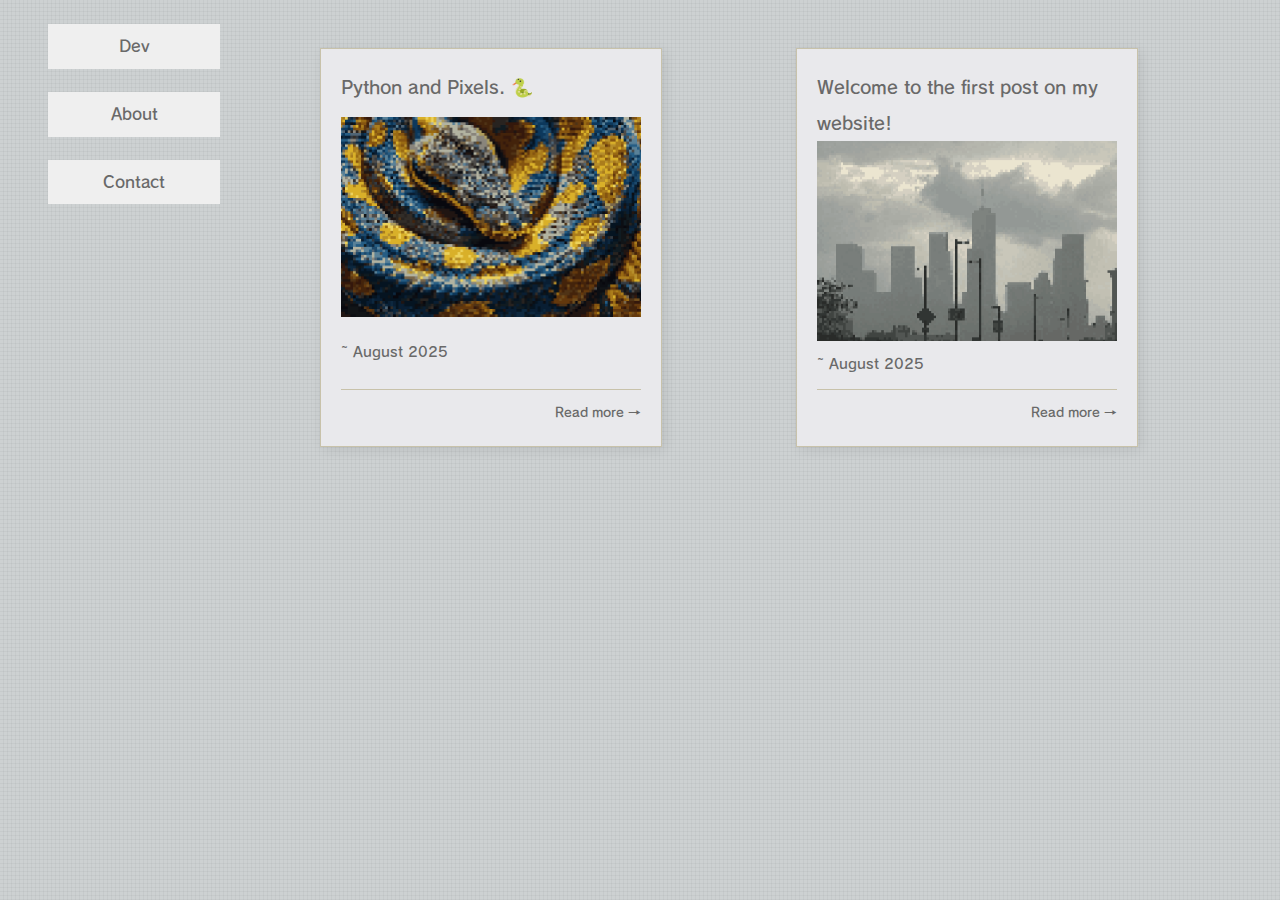
<file: index.html>
<!DOCTYPE html>
<html>
<head>
    <link href="style.css" rel="stylesheet" type="text/css">
</head>

<body>

    <div class="main-layout">
        <nav>
  <div class="nav-column">
    <ol>
      <li><button>Dev</button></li>
      <li><button>About</button></li>
      <li><button>Contact</button></li>
    </ol>

    
  </div>
</nav>

            
        </nav>

        <div class="blog-container">
          <div class="blog-box">
                <h2> Python and Pixels. 🐍 </h2>
                <div class = "blog-cover"> 
                <img src="images/pixelatedpython.png" alt = "Img Test"> 
                </div>
                <p> ~ August 2025 </p>
                <div class="blog-footer"> <a href= "blog2.html" style="text-decoration:none;"> Read more → </a> </div>
                </div>
            <div class="blog-box">
                <h2> Welcome to the first post on my website! </h2>
                <div class = "blog-cover"> 
                <img src="images/pixelatecity.png" alt = "Img Test"> 
                </div>
                <p> ~ August 2025 </p>
                <div class="blog-footer"> <a href= "blog1.html" style="text-decoration:none;"> Read more → </a> </div>
                </div>
                
  
        </div>
    </div>

</body>

</html>
</file>
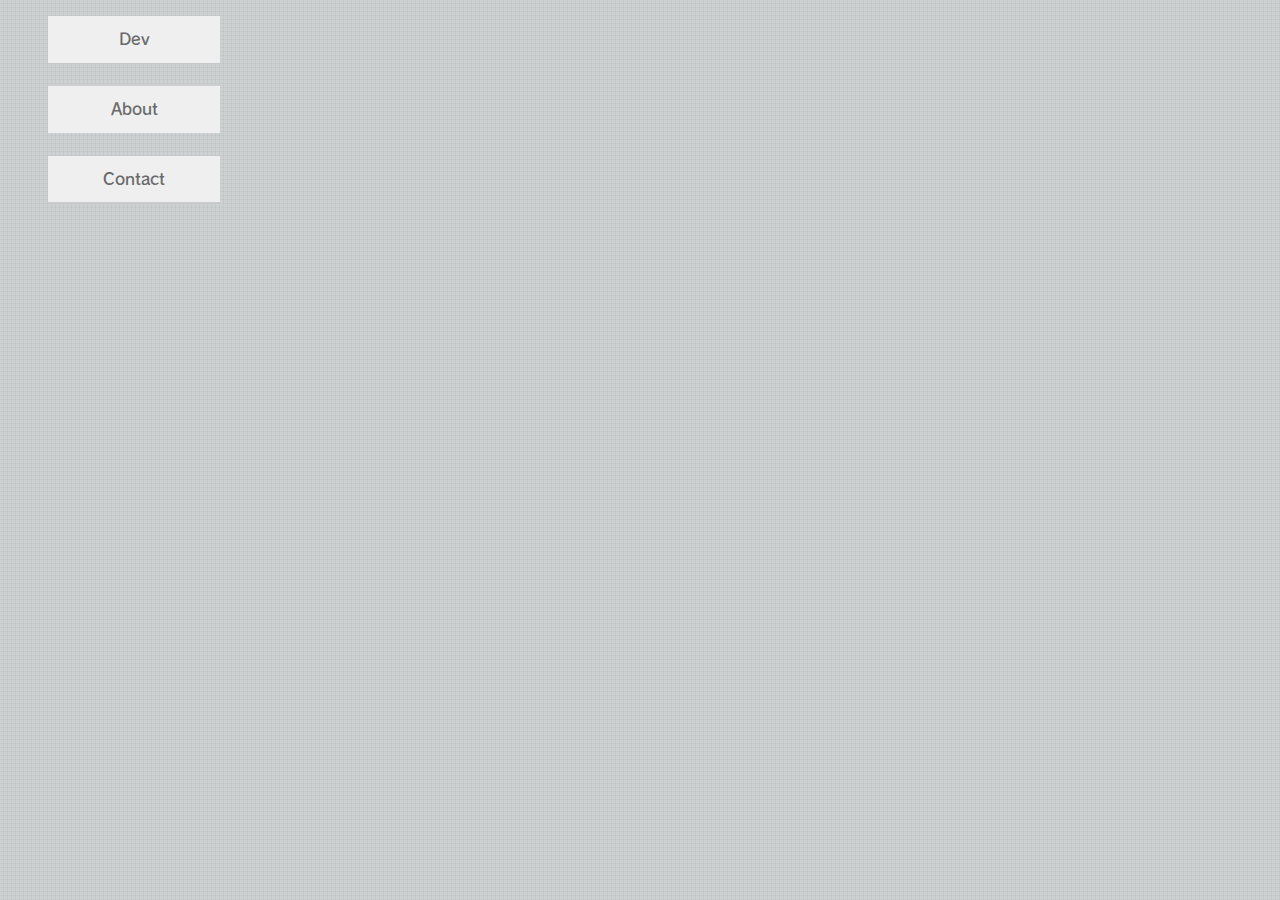
<file: backup1 07:07/index.html>
<!DOCTYPE html>
<html>
    <link href="style.css" rel ="stylesheet" type="text/css">
<div>
        <nav> 
        <ol>
            <div class> 
            <li><button>Dev</button></li>
             <li><button>About</button></li>
             <li><button>Contact</button></li>
             </div>
         </ol>
        </nav>
        </div>
    </header>
</html>
</file>
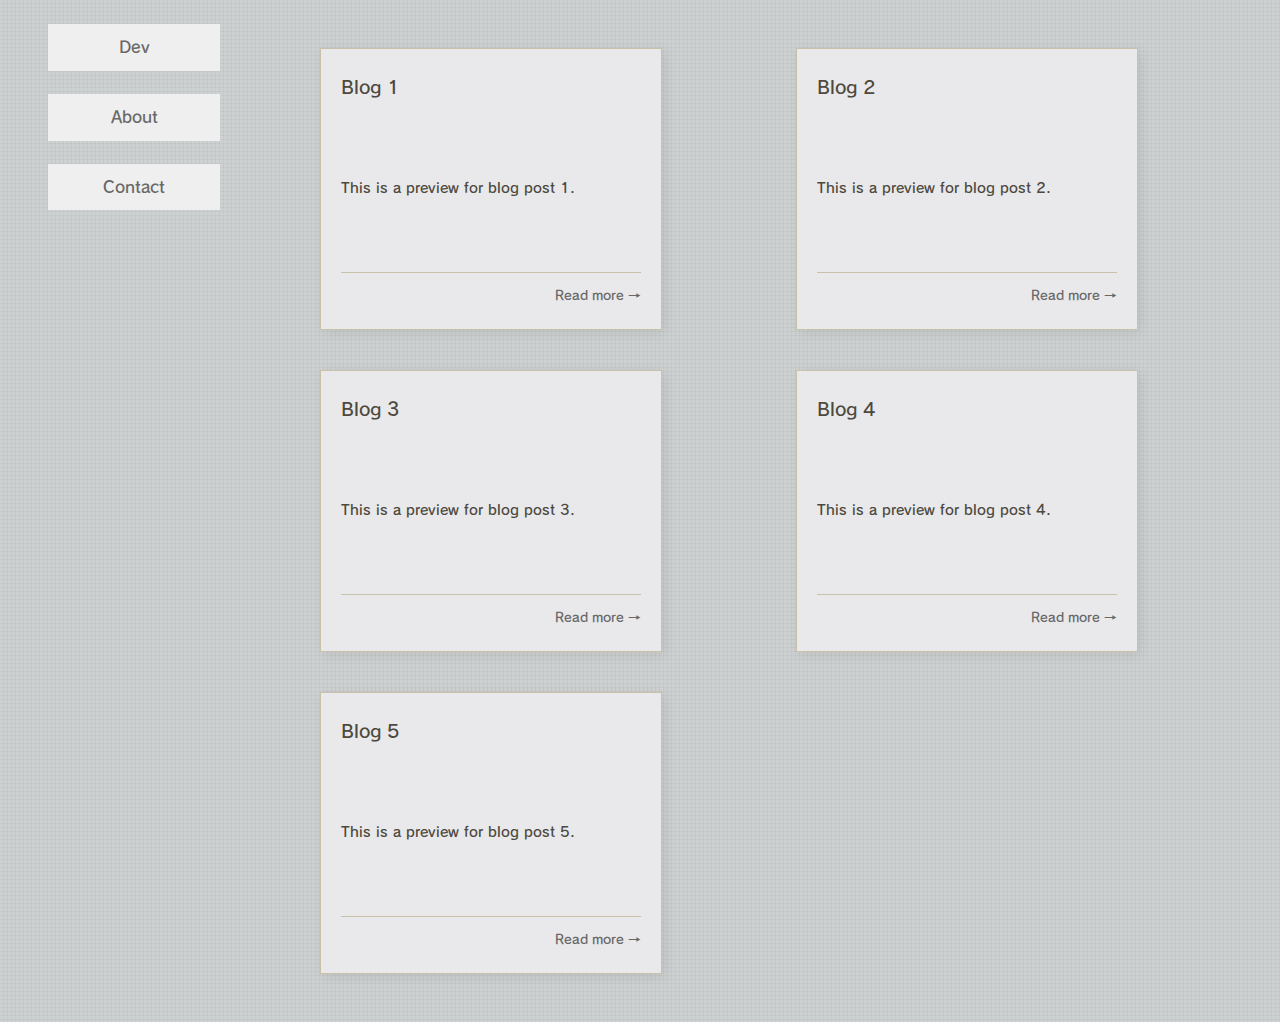
<file: backup3 08:20/index.html>
<!DOCTYPE html>
<html>
<head>
    <link href="style.css" rel="stylesheet" type="text/css">
</head>

<body>

    <div class="main-layout">
        <nav>
  <div class="nav-column">
    <ol>
      <li><button>Dev</button></li>
      <li><button>About</button></li>
      <li><button>Contact</button></li>
    </ol>

    <div class="time-box">
      <div id="time"></div>
    </div>
  </div>
</nav>

            
        </nav>

        <div class="blog-container">
            <div class="blog-box">
                <h2>Blog 1</h2>
                <p>This is a preview for blog post 1.</p>
                <div class="blog-footer">Read more →</div>
            </div>
            <div class="blog-box">
                <h2>Blog 2</h2>
                <p>This is a preview for blog post 2.</p>
                <div class="blog-footer">Read more →</div>
            </div>
            <div class="blog-box">
                <h2>Blog 3</h2>
                <p>This is a preview for blog post 3.</p>
                <div class="blog-footer">Read more →</div>
            </div>
            <div class="blog-box">
                <h2>Blog 4</h2>
                <p>This is a preview for blog post 4.</p>
                <div class="blog-footer">Read more →</div>
            </div>
            <div class="blog-box">
                <h2>Blog 5</h2>
                <p>This is a preview for blog post 5.</p>
                <div class="blog-footer">Read more →</div>
            </div>
        </div>
    </div>

</body>

</html>
</file>
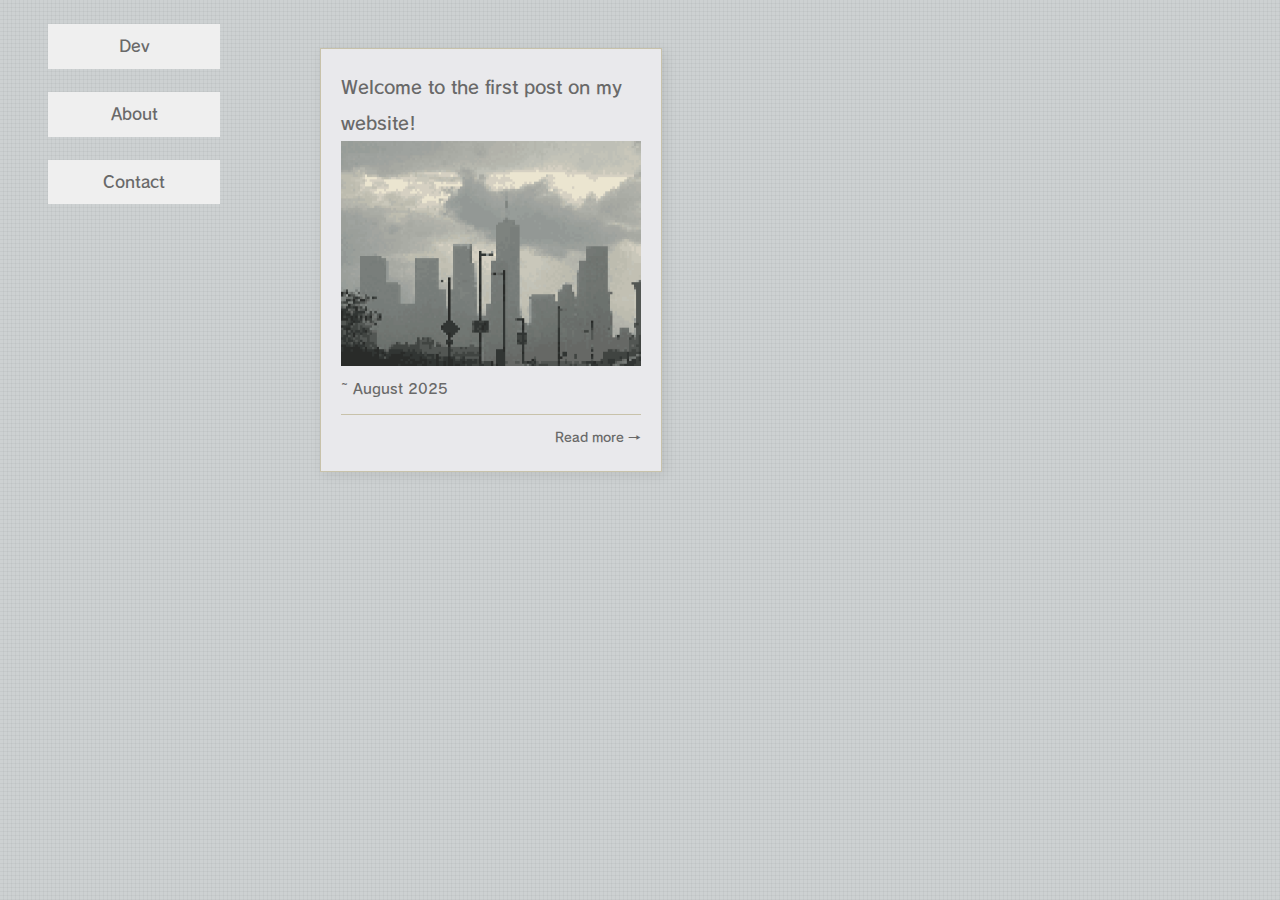
<file: github copy/index.html>
<!DOCTYPE html>
<html>
<head>
    <link href="style.css" rel="stylesheet" type="text/css">
</head>

<body>

    <div class="main-layout">
        <nav>
  <div class="nav-column">
    <ol>
      <li><button>Dev</button></li>
      <li><button>About</button></li>
      <li><button>Contact</button></li>
    </ol>

    
  </div>
</nav>

            
        </nav>

        <div class="blog-container">
            <div class="blog-box">
                <h2> Welcome to the first post on my website! </h2>
                <img src="/images/pixelatecity.png" alt = "Img Test">
                <p> ~ August 2025 </p>
                <div class="blog-footer"> <a href= "blog1.html" style="text-decoration:none;"> Read more →</div>
            </div>

        </div>
    </div>

</body>

</html>
</file>
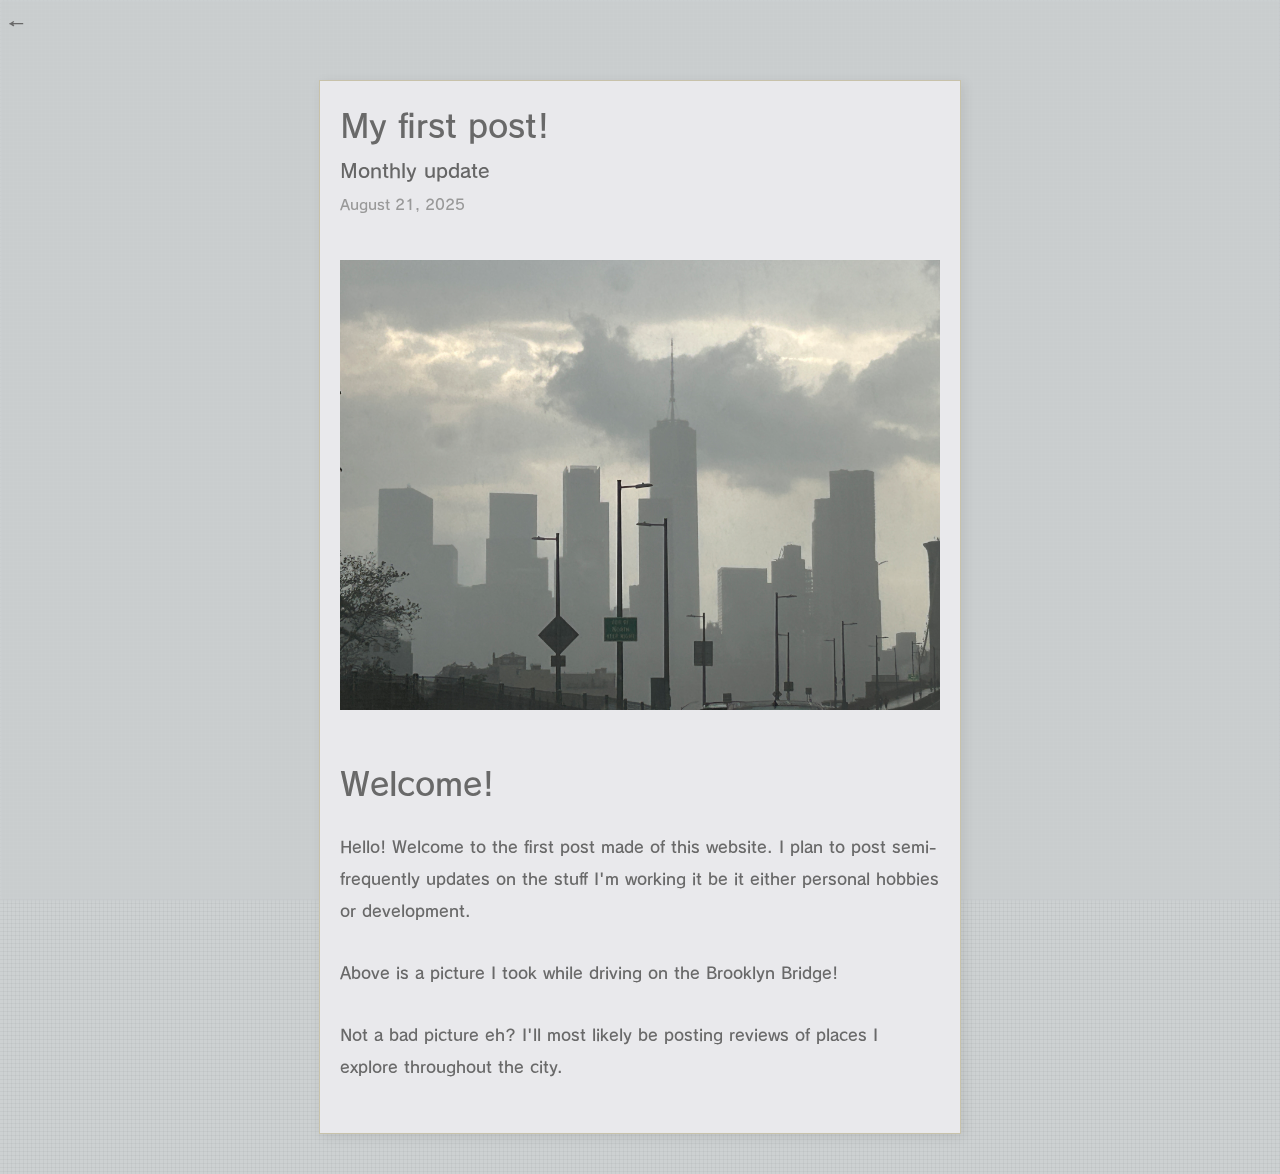
<file: blog1.html>
<!DOCTYPE html>
<html lang="en">
<head>
    <meta charset="UTF-8">
    <meta name="viewport" content="width=device-width, initial-scale=1.0">
    <link href="styleblog.css" rel="stylesheet" type="text/css">
    <title> Blog 1</title>
</head>
<body>
    <a href="index.html" > ← </a>
    <div class="blog-post">
    <div class="blog-header">
    <h1 class="blog-title"> My first post! </h1>
    <h2 class="blog-subtitle">Monthly update</h2>
    <p class="blog-date">August 21, 2025</p>
  </div>

  <img src="images/brooklyn bridge rain.JPG" alt="Blog Image">

  <h1> Welcome! </h1>
  <p>
    Hello! Welcome to the first post made of this website. I plan to post semi-frequently updates on the stuff I'm working it be it either personal hobbies or development.
  </p>
  <p> Above is a picture I took while driving on the Brooklyn Bridge!</p>
  <p> Not a bad picture eh? I'll most likely be posting reviews of places I explore throughout the city.</p>
  </p>
</div>

    
</body>
</html>
</file>
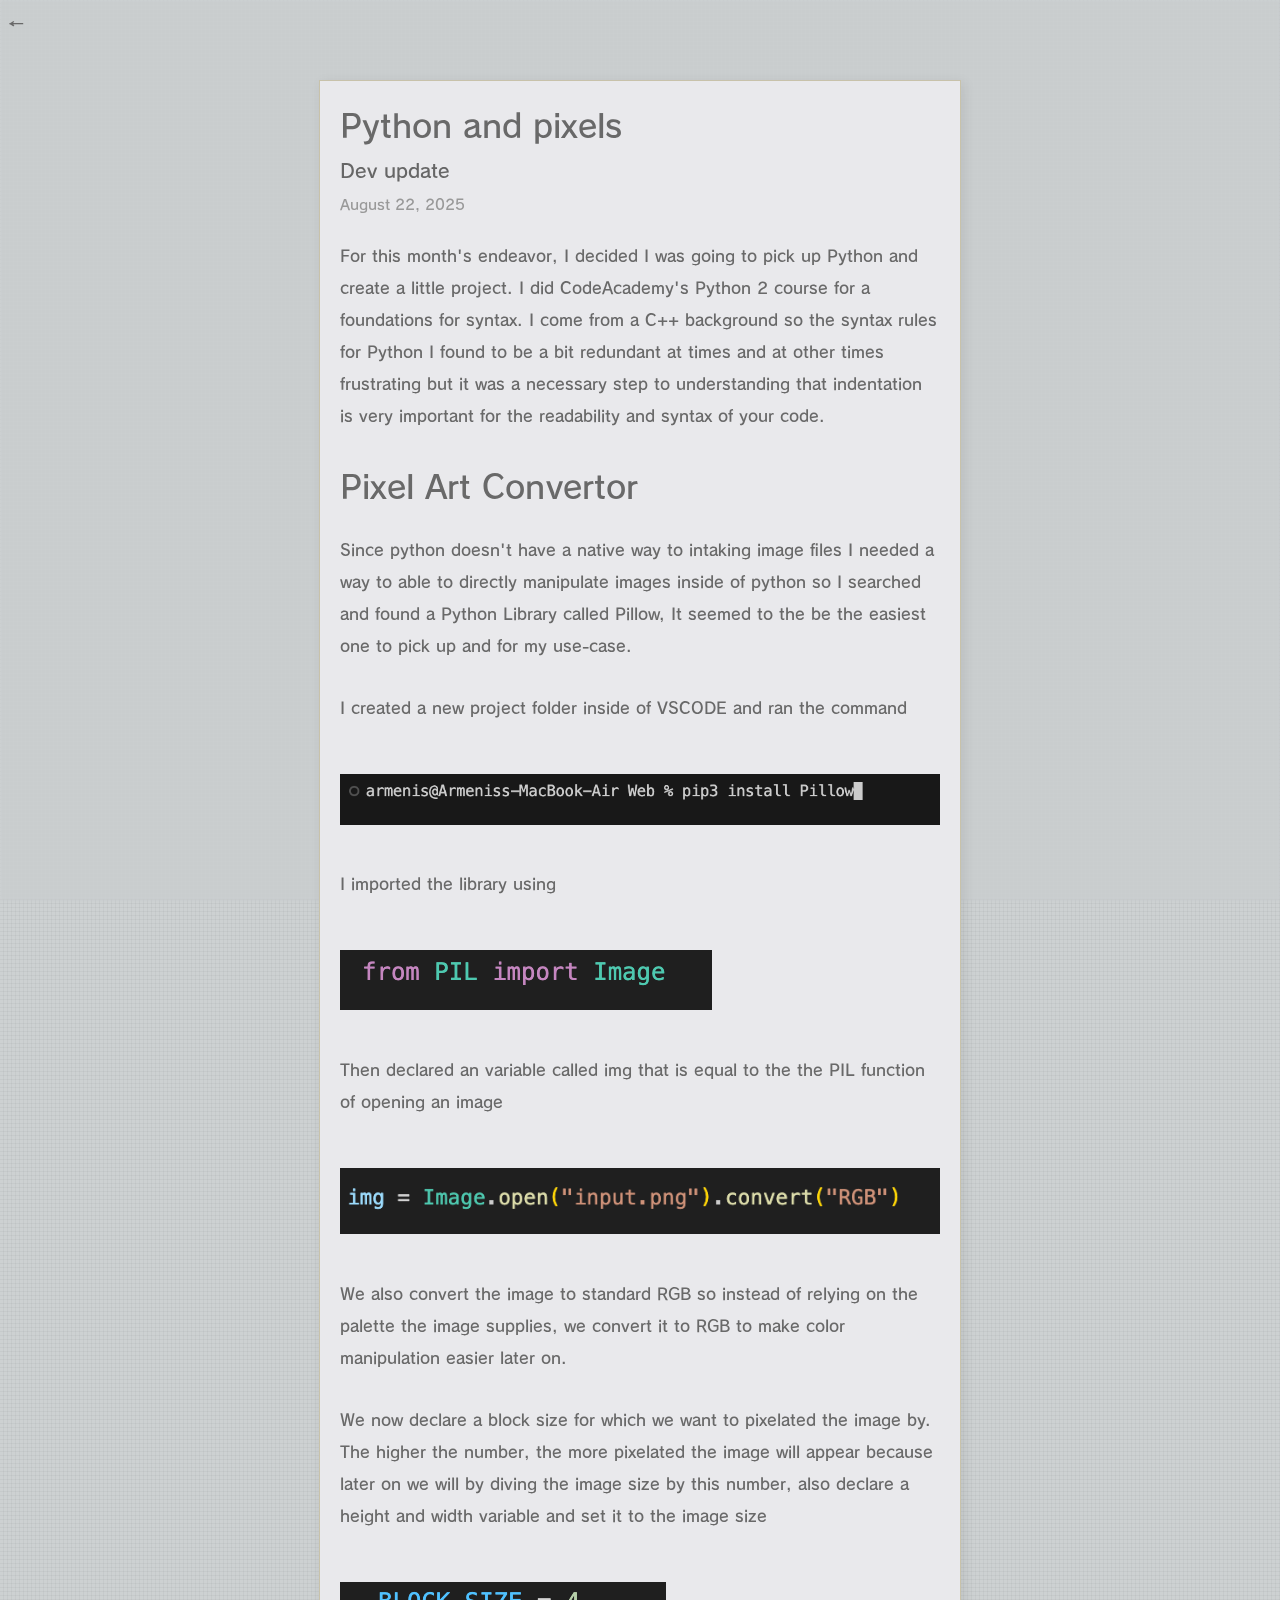
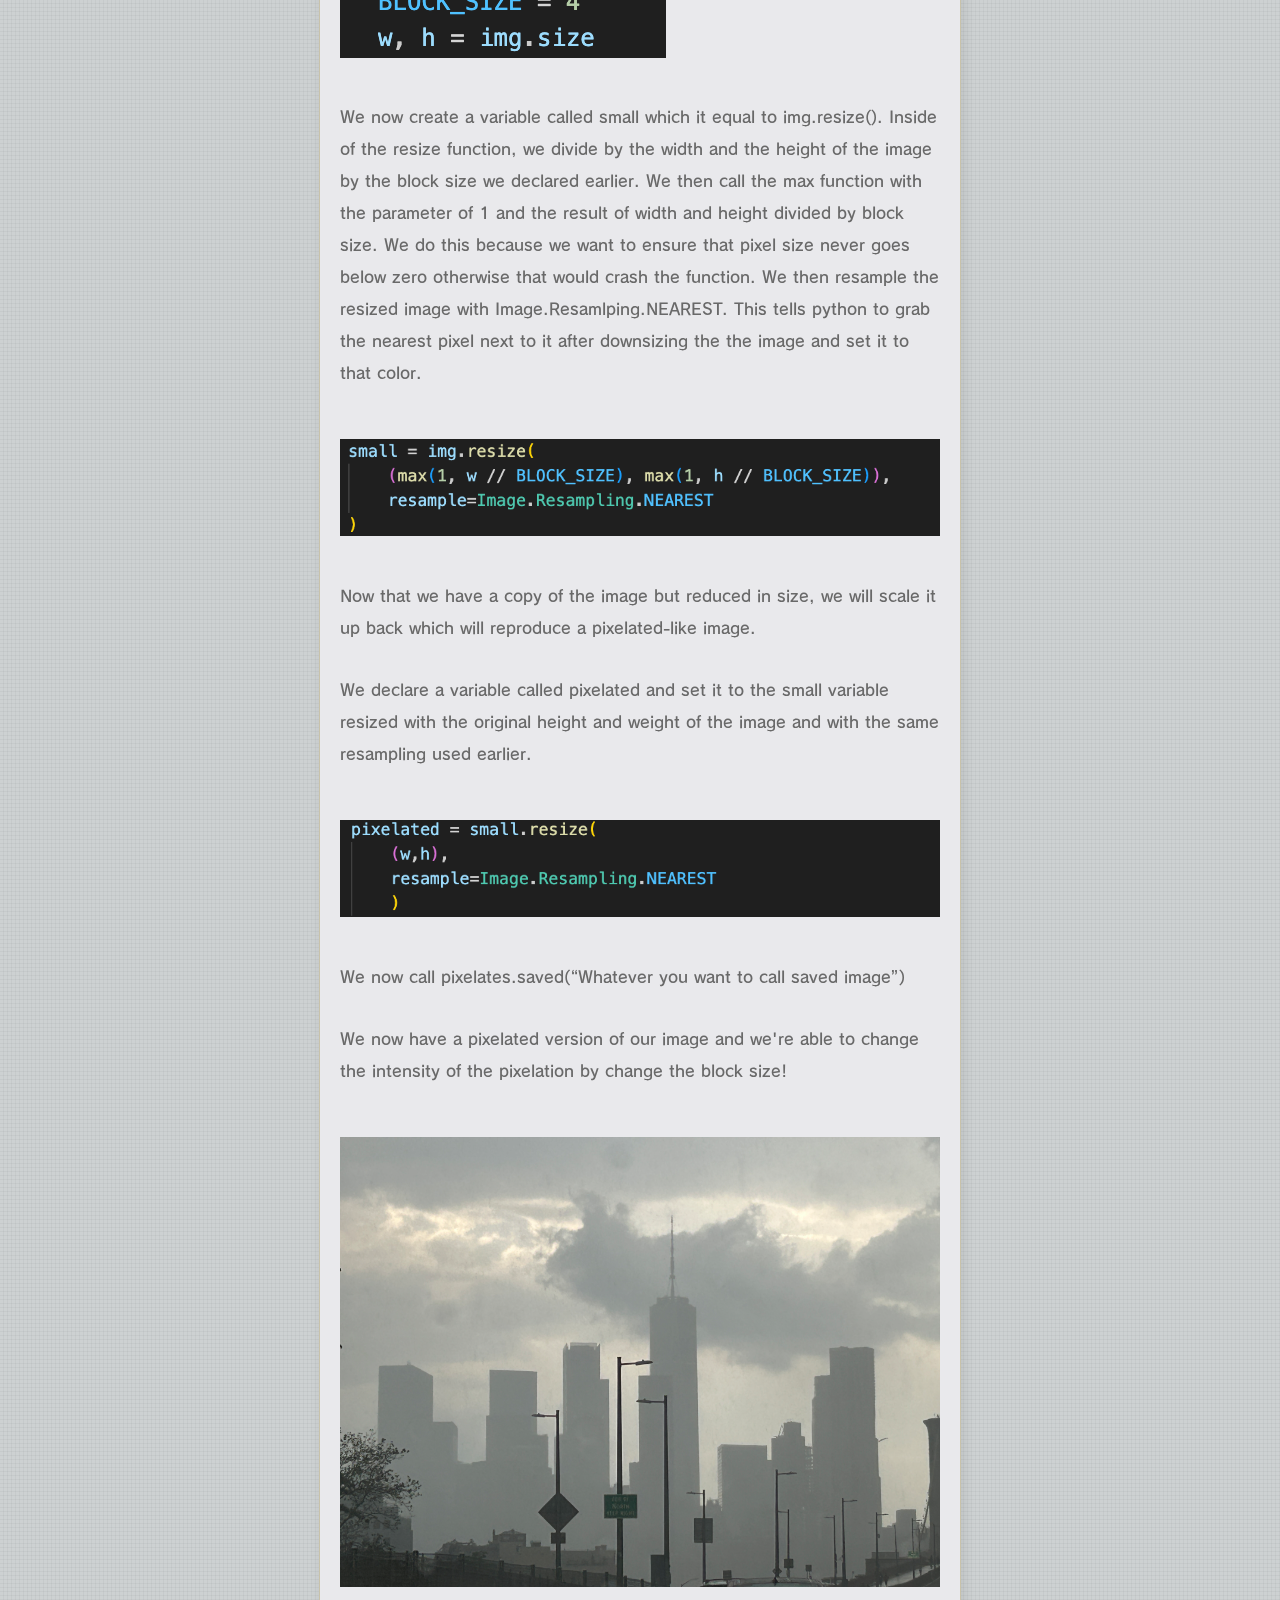
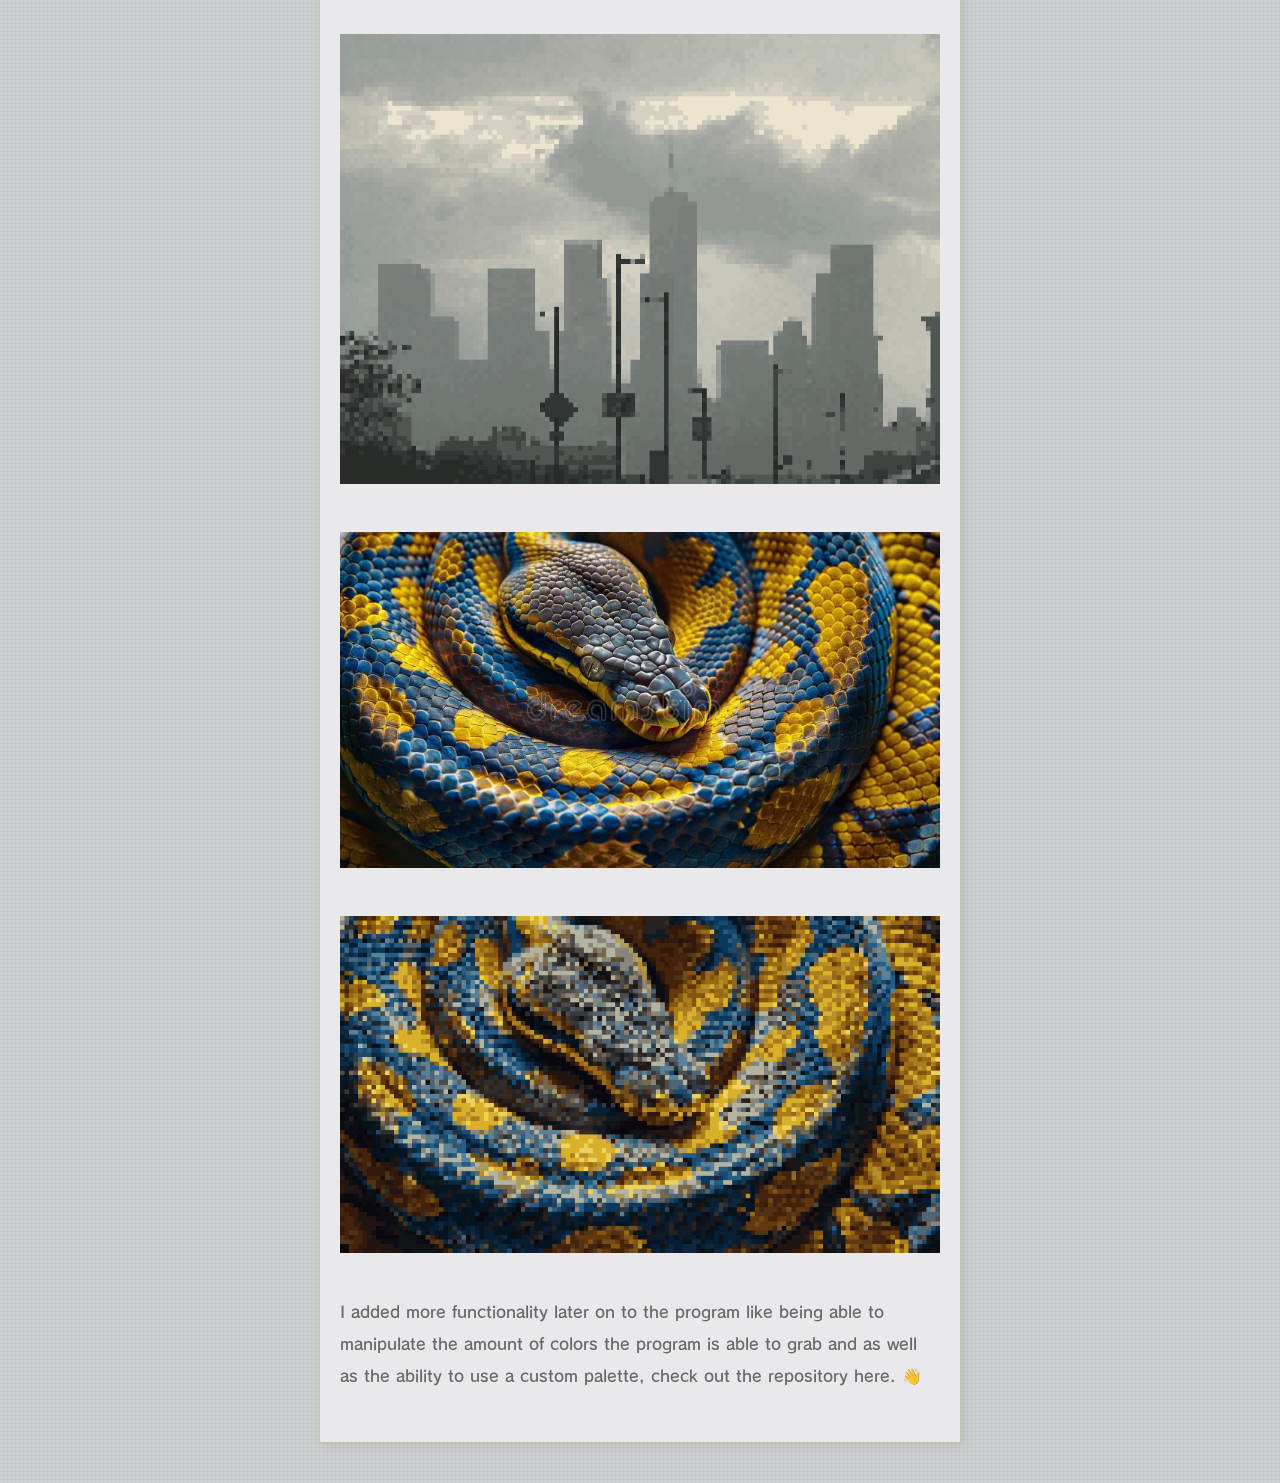
<file: blog2.html>
<!DOCTYPE html>
<html lang="en">
<head>
    <meta charset="UTF-8">
    <meta name="viewport" content="width=device-width, initial-scale=1.0">
    <link href="styleblog.css" rel="stylesheet" type="text/css">
    <title> Blog 2</title>
</head>
<body>
    <a href="index.html" > ← </a>
    <div class="blog-post">
    <div class="blog-header">
    <h1 class="blog-title"> Python and pixels </h1>
    <h2 class="blog-subtitle">Dev update</h2>
    <p class="blog-date">August 22, 2025</p>
  </div>

  <p>
    For this month's endeavor, I decided I was going to pick up Python and create a little project. I did CodeAcademy's Python 2 course for a foundations for syntax. I come from a C++ background so the syntax rules for Python I found to be a bit redundant at times and at other times frustrating but it was a necessary step to understanding that indentation is very important for the readability and syntax of your code.
  </p>
  <h1> Pixel Art Convertor  </h1>
  <p> Since python doesn't have a native way to intaking image files I needed a way to able to directly manipulate images inside of python so I searched and found a Python Library called Pillow, It seemed to the be the easiest one to pick up and for my use-case.</p>
  <p> I created a new project folder inside of VSCODE and ran the command </p>
  <img src="images/Screenshot 2025-08-22 at 2.48.44 PM.png" alt = "pip3 install pillow">
  <p> I imported the library using </p>
  <img src = "images/Screenshot 2025-08-22 at 7.15.38 PM.png" alt = "From PIL import Image">
  <p> Then declared an variable called img that is equal to the the PIL function of opening an image  </p>
  <img src="images/Screenshot 2025-08-22 at 7.18.44 PM.png" alt = "Img = Image.open(“input.png”).convert(“RGB”)">
  <p> We also convert the image to standard RGB so instead of relying on the palette the image supplies, we convert it to RGB to make color manipulation easier later on. </p>
  <p> We now declare a block size for which we want to pixelated the image by. The higher the number, the more pixelated the image will appear because later on we will by diving the image size by this number, also declare a height and width variable and set it to the image size </p>
  <img src="images/Screenshot 2025-08-22 at 7.38.35 PM.png" alt = "BLOCK_SIZE = 4 & w,h = img.size">
  <p> We now create a variable called small which it equal to img.resize().
Inside of the resize function, we divide by the width and the height of the image by the block size we declared earlier.  We then call the max function with the parameter of 1 and the result of width and height divided by block size. We do this because we want to ensure that pixel size never goes below zero otherwise that would crash the function. We then resample the resized image with Image.Resamlping.NEAREST. This tells python to grab the nearest pixel next to it after downsizing the the image and set it to that color. </p>
<img src="images/Screenshot 2025-08-22 at 7.42.41 PM.png">
<p> Now that we have a copy of the image but reduced in size, we will scale it up back which will reproduce a pixelated-like image.</p>
<p> We declare a variable called pixelated and set it to the small variable resized with the original height and weight of the image and with the same resampling used earlier. </p>
<img src="images/Screenshot 2025-08-22 at 7.45.49 PM.png">
<p>  We now call pixelates.saved(“Whatever you want to call saved image”) </p>
  <p>  We now have a pixelated version of our image and we're able to change the intensity of the pixelation by change the block size! </p>
    <img src="images/IMG_5189.JPG">
    <img src="images/pixelatecity.png">
    <img src="images/pythonsnake.png">
    <img src="images/pixelatedpython.png">
<p> I added more functionality later on to the program like being able to manipulate the amount of colors the program is able to grab and as well as the ability to use a custom palette, check out the repository here. <a href =" https://www.google.com/ "> 👋 </a>
</p>
<p> </p>
  </p>
</div>

    
</body>
</html>
</file>
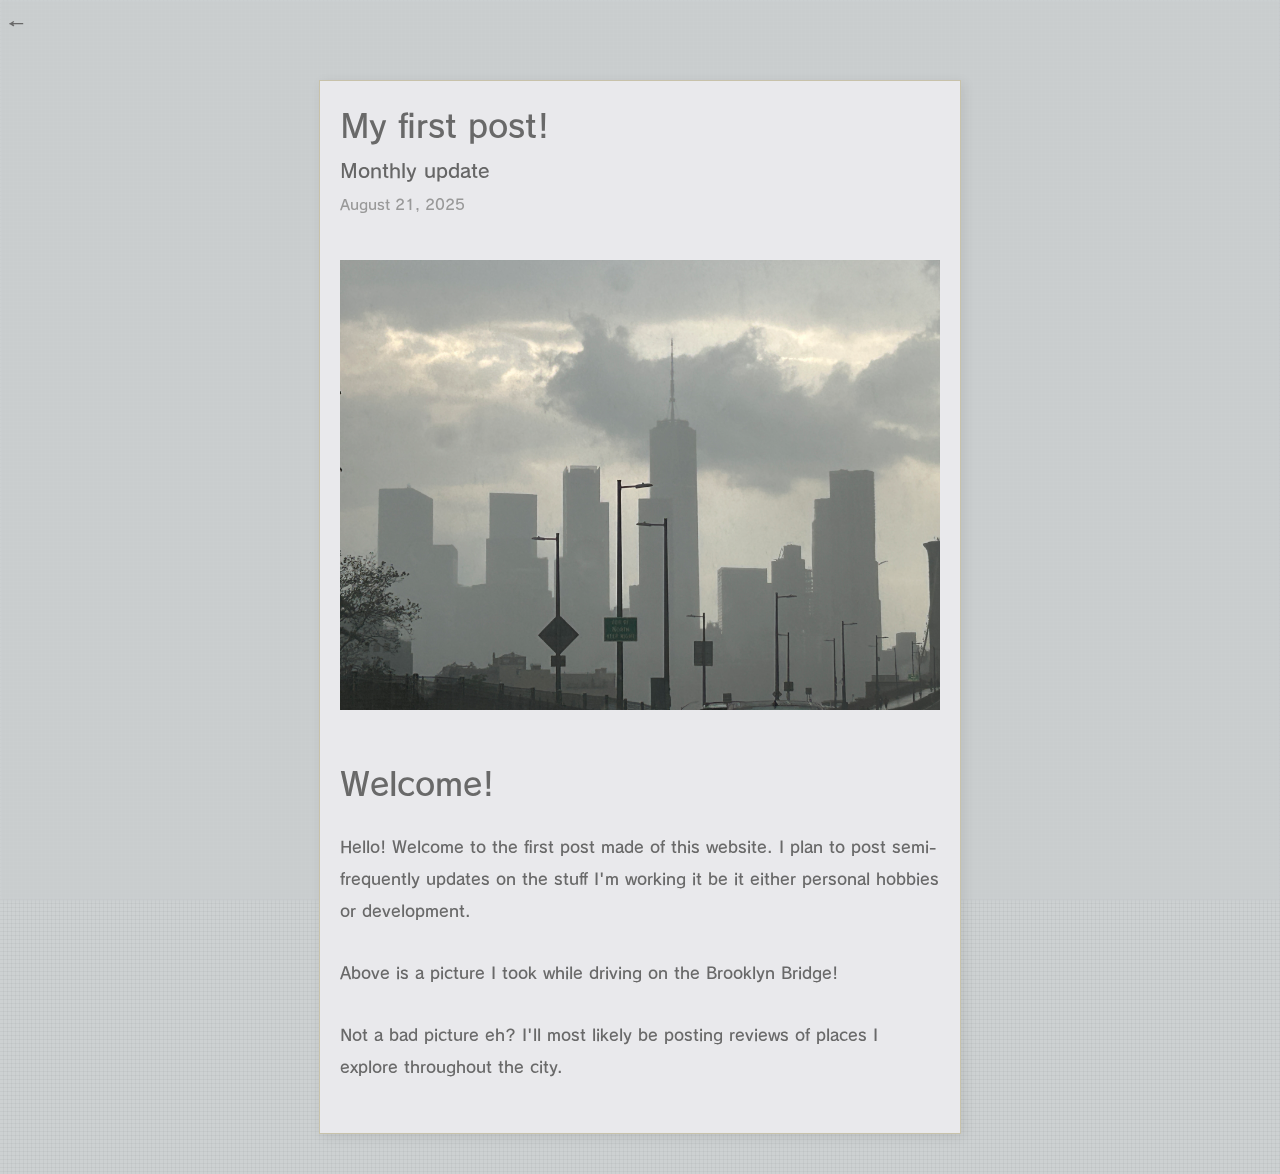
<file: github copy/blog1.html>
<!DOCTYPE html>
<html lang="en">
<head>
    <meta charset="UTF-8">
    <meta name="viewport" content="width=device-width, initial-scale=1.0">
    <link href="styleblog.css" rel="stylesheet" type="text/css">
    <title> Blog 1</title>
</head>
<body>
    <a href="index.html" > ← </a>
    <div class="blog-post">
    <div class="blog-header">
    <h1 class="blog-title"> My first post! </h1>
    <h2 class="blog-subtitle">Monthly update</h2>
    <p class="blog-date">August 21, 2025</p>
  </div>

  <img src="images/brooklyn bridge rain.JPG" alt="Blog Image">

  <h1> Welcome! </h1>
  <p>
    Hello! Welcome to the first post made of this website. I plan to post semi-frequently updates on the stuff I'm working it be it either personal hobbies or development.
  </p>
  <p> Above is a picture I took while driving on the Brooklyn Bridge!</p>
  <p> Not a bad picture eh? I'll most likely be posting reviews of places I explore throughout the city.</p>
  </p>
</div>

    
</body>
</html>
</file>
<file: style.css>
@font-face {
  font-family: 'Rodin'; 
  src: url(FOTR.otf);
      
}



body {
    font-family: Rodin;
    background-color: #CDD1D2;
    background-size: 4px 4px;
    background-image: linear-gradient(90deg, transparent, transparent 3px, rgba(0,0,0,.07) 4px),
    linear-gradient(transparent, transparent 3px, rgba(0,0,0,.07) 4px);
    box-shadow: inset 0 0 150px rgba(#4D493E, .4), inset 0 0 150px rgba(#4D493E, .3);

    
    ol li {
        list-style-type:none;
    }


.blog-container {
    display: grid;
    grid-template-columns: repeat(auto-fit, minmax(300px, 1fr));
    gap: 40px;
    padding: 40px;
    margin-left: 60px;
    flex: 1;
}




.blog-box {
    width: 300px;      /* was 260px */
    min-height: 240px; /* baseline height */
    background-color: #e9e9ec;
    color: #696969;
    border: 1px solid #c8c2aa;
    padding: 20px;
    box-shadow: 3px 3px 12px rgba(0, 0, 0, 0.08);
    display: flex;
    flex-direction: column;
    justify-content: space-between;
    font-family: Rodin, sans-serif;
    transition: transform 0.2s ease;
}




.blog-box:hover {
    transform: translateY(-5px);
    border-color: #696969;
}

.blog-box h2 {
    font-size: 18px;
    margin: 0;
}

.blog-box p {
    font-size: 14px;
    line-height: 1.4;
}

.blog-footer {
    border-top: 1px solid #C8C2AA;
    padding-top: 10px;
    font-size: 13px;
    color: #696969;
    text-align: right;
}

.main-layout {
    display: flex;
    align-items: flex-start;
}

.blog-cover { 
    width: 100%;
    height: 200px;
    overflow: hidden;
}

.blog-cover img {
    width: 100%;
    height: 100%;
    object-fit: cover;
    display: block;
}
    
.container {
    padding: 0 4rem;
}

    a {
        text-decoration: none;
        color: #696969;
    }

    .blog-post {
    max-width: 600px;
    margin: 40px auto;        
    text-align: center;
    background-color: #e9e9ec;
    color: #696969;
    border: 1px solid #c8c2aa;
    padding: 20px;
    box-shadow: 3px 3px 12px rgba(0, 0, 0, 0.08);     
}

.blog-post img {
  max-width: 100%;
  height: auto;
  border-radius: 8px;
  margin: 20px 0;
}


    .blog-post img{
        max-width: 70%;
        height: auto;
        border-radius: 8px;
    }


    button {
      
        cursor: pointer;
        font: inherit;
        border: none;
        margin-bottom: 23px;
        width: 140px;
        padding: .4rem 1rem;
        background-color: rgba(#696969, .35);
        color: #696969;
        box-sizing: content-box;
        position: relative;
        

        &::before {
            content: "";
            position: absolute;
            z-index: -1;
            left: 0; top: 3px; bottom: 3px;
            width: 0;
            background-color: #696969;
            transition: width .4s;
          }

          &:hover, &:focus {
            background-color: transparent;
            color: #C8C2AA; 
            border-color: #696969;
            
            &::before {
              width: 100%;
            }
          }
          
    }

    
    

  }
</file>
<file: backup1 07:07/style.css>
@font-face {
  font-family: 'Rodin'; 
  src: url(FOTR.otf);
      
}



body {
    font-family: Rodin;
    background-color: #CDD1D2;
    background-size: 4px 4px;
    background-image: linear-gradient(90deg, transparent, transparent 3px, rgba(0,0,0,.07) 4px),
    linear-gradient(transparent, transparent 3px, rgba(0,0,0,.07) 4px);
    box-shadow: inset 0 0 150px rgba(#4D493E, .4), inset 0 0 150px rgba(#4D493E, .3);

    
    ol li {
        list-style-type:none;
    }




    
    .container {


        padding: 0 4rem;
        
        
    }

    

    button {
      
        cursor: pointer;
        font: inherit;
        border: none;
        margin-bottom: 23px;
        width: 140px;
        padding: .4rem 1rem;
        background-color: rgba(#696969, .35);
        color: #696969;
        box-sizing: content-box;
        position: relative;
        border: 1px solid transparent;
        border-left: none;
        border-right: none;
        

        &::before {
            content: "";
            position: absolute;
            z-index: -1;
            left: 0; top: 3px; bottom: 3px;
            width: 0;
            background-color: #696969;
            transition: width .4s;
          }

          &:hover, &:focus {
            background-color: transparent;
            color: #C8C2AA;
            border-color: #696969;
            
            &::before {
              width: 100%;
            }
          }
          
    }

    
    

  }
</file>
<file: backup3 08:20/style.css>
@font-face {
  font-family: 'Rodin'; 
  src: url(FOTR.otf);
      
}



body {
    font-family: Rodin;
    background-color: #CDD1D2;
    background-size: 4px 4px;
    background-image: linear-gradient(90deg, transparent, transparent 3px, rgba(0,0,0,.07) 4px),
    linear-gradient(transparent, transparent 3px, rgba(0,0,0,.07) 4px);
    box-shadow: inset 0 0 150px rgba(#4D493E, .4), inset 0 0 150px rgba(#4D493E, .3);

    
    ol li {
        list-style-type:none;
    }


.blog-container {
    display: grid;
    grid-template-columns: repeat(auto-fit, minmax(300px, 1fr));
    gap: 40px;
    padding: 40px;
    margin-left: 60px;
    flex: 1;
}




.blog-box {
    width: 300px;      /* was 260px */
    min-height: 240px; /* baseline height */
    background-color: #e9e9ec;
    color: #696969;
    border: 1px solid #c8c2aa;
    padding: 20px;
    box-shadow: 3px 3px 12px rgba(0, 0, 0, 0.08);
    display: flex;
    flex-direction: column;
    justify-content: space-between;
    font-family: Rodin, sans-serif;
    transition: transform 0.2s ease;
}




.blog-box:hover {
    transform: translateY(-5px);
    border-color: #696969;
}

.blog-box h2 {
    font-size: 18px;
    margin: 0;
    color: #4D493E;
}

.blog-box p {
    font-size: 14px;
    color: #4D493E;
    line-height: 1.4;
}

.blog-footer {
    border-top: 1px solid #C8C2AA;
    padding-top: 10px;
    font-size: 13px;
    color: #696969;
    text-align: right;
    cursor: pointer;
}

.main-layout {
    display: flex;
    align-items: flex-start;
}

    
    .container {


        padding: 0 4rem;
        
    }


    button {
      
        cursor: pointer;
        font: inherit;
        border: none;
        margin-bottom: 23px;
        width: 140px;
        padding: .4rem 1rem;
        background-color: rgba(#696969, .35);
        color: #696969;
        box-sizing: content-box;
        position: relative;
        border: 1px solid transparent;
        border-left: none;
        border-right: none;
        

        &::before {
            content: "";
            position: absolute;
            z-index: -1;
            left: 0; top: 3px; bottom: 3px;
            width: 0;
            background-color: #696969;
            transition: width .4s;
          }

          &:hover, &:focus {
            background-color: transparent;
            color: #C8C2AA;
            border-color: #696969;
            
            &::before {
              width: 100%;
            }
          }
          
    }

    
    

  }
</file>
<file: github copy/style.css>
@font-face {
  font-family: 'Rodin'; 
  src: url(FOTR.otf);
      
}



body {
    font-family: Rodin;
    background-color: #CDD1D2;
    background-size: 4px 4px;
    background-image: linear-gradient(90deg, transparent, transparent 3px, rgba(0,0,0,.07) 4px),
    linear-gradient(transparent, transparent 3px, rgba(0,0,0,.07) 4px);
    box-shadow: inset 0 0 150px rgba(#4D493E, .4), inset 0 0 150px rgba(#4D493E, .3);

    
    ol li {
        list-style-type:none;
    }


.blog-container {
    display: grid;
    grid-template-columns: repeat(auto-fit, minmax(300px, 1fr));
    gap: 40px;
    padding: 40px;
    margin-left: 60px;
    flex: 1;
}




.blog-box {
    width: 300px;      /* was 260px */
    min-height: 240px; /* baseline height */
    background-color: #e9e9ec;
    color: #696969;
    border: 1px solid #c8c2aa;
    padding: 20px;
    box-shadow: 3px 3px 12px rgba(0, 0, 0, 0.08);
    display: flex;
    flex-direction: column;
    justify-content: space-between;
    font-family: Rodin, sans-serif;
    transition: transform 0.2s ease;
}




.blog-box:hover {
    transform: translateY(-5px);
    border-color: #696969;
}

.blog-box h2 {
    font-size: 18px;
    margin: 0;
}

.blog-box p {
    font-size: 14px;
    line-height: 1.4;
}

.blog-footer {
    border-top: 1px solid #C8C2AA;
    padding-top: 10px;
    font-size: 13px;
    color: #696969;
    text-align: right;
    cursor: pointer;
}

.main-layout {
    display: flex;
    align-items: flex-start;
}

    
    .container {


        padding: 0 4rem;
        
    }

    a {
        text-decoration: none;
        color: #696969;
    }

    .blog-post {
    max-width: 600px;
    margin: 40px auto;        
    text-align: center;
    background-color: #e9e9ec;
    color: #696969;
    border: 1px solid #c8c2aa;
    padding: 20px;
    box-shadow: 3px 3px 12px rgba(0, 0, 0, 0.08);     
}

.blog-post img {
  max-width: 100%;
  height: auto;
  border-radius: 8px;
  margin: 20px 0;
}


    .blog-post img{
        max-width: 70%;
        height: auto;
        border-radius: 8px;
    }


    button {
      
        cursor: pointer;
        font: inherit;
        border: none;
        margin-bottom: 23px;
        width: 140px;
        padding: .4rem 1rem;
        background-color: rgba(#696969, .35);
        color: #696969;
        box-sizing: content-box;
        position: relative;

        

        &::before {
            content: "";
            position: absolute;
            z-index: -1;
            left: 0; top: 3px; bottom: 3px;
            width: 0;
            background-color: #696969;
            transition: width .4s;
          }

          &:hover, &:focus {
            background-color: transparent;
            color: #C8C2AA;
            border-color: #696969;
            
            &::before {
              width: 100%;
            }
          }
          
    }

    
    

  }
</file>
<file: styleblog.css>
@font-face {
  font-family: 'Rodin'; 
  src: url(FOTR.otf);
      
}



body {
    font-family: Rodin;
    background-color: #CDD1D2;
    background-size: 4px 4px;
    background-image: linear-gradient(90deg, transparent, transparent 3px, rgba(0,0,0,.07) 4px),
    linear-gradient(transparent, transparent 3px, rgba(0,0,0,.07) 4px);
    box-shadow: inset 0 0 150px rgba(#4D493E, .4), inset 0 0 150px rgba(#4D493E, .3);

}

body::before {
    content: "";
    position: fixed;  
    top: 0;
    left: 0;
    width: 100%;
    height: 100%;
    background: inherit;   
    filter: blur(1px);     
    z-index: -1;           
}

    
    
    ol li {
        list-style-type:none;
    }


.blog-container {
    display: grid;
    grid-template-columns: repeat(auto-fit, minmax(300px, 1fr));
    gap: 40px;
    padding: 40px;
    margin-left: 60px;
    flex: 1;
}




.blog-box {
    width: 300px;      /* was 260px */
    min-height: 240px; /* baseline height */
    background-color: #e9e9ec;
    color: #696969;
    border: 1px solid #c8c2aa;
    padding: 20px;
    box-shadow: 3px 3px 12px rgba(0, 0, 0, 0.08);
    display: flex;
    flex-direction: column;
    justify-content: space-between;
    font-family: Rodin, sans-serif;
    transition: transform 0.2s ease;
}




.blog-box:hover {
    transform: translateY(-5px);
    border-color: #696969;
}

.blog-box h2 {
    font-size: 18px;
    margin: 0;
}

.blog-box p {
    font-size: 14px;
    line-height: 1.4;
}

.blog-footer {
    border-top: 1px solid #C8C2AA;
    padding-top: 10px;
    font-size: 13px;
    color: #696969;
    text-align: right;
    cursor: pointer;
}

.main-layout {
    display: flex;
    align-items: flex-start;
}

    
    .container {


        padding: 0 4rem;
        
    }

    a {
        text-decoration: none;
        color: #696969;
    }

    .blog-post {
    max-width: 600px;
    margin: 40px auto;  
    padding: 20px;      
    text-align: left;
    background-color: #e9e9ec;
    color: #696969;
    border: 1px solid #c8c2aa;
    padding: 20px;
    box-shadow: 3px 3px 12px rgba(0, 0, 0, 0.08);    
    line-height: 1.6; 
    
}

.blog-header{
    text-align: left;
    margin-bottom: 20px;
}

.blog-title {
    font-size: 2rem;
    margin: 0;
}

.blog-subtitle {
    font-size: 1.2rem;
    color: #666;
    margin: 4px 0;
}

.blog-date {
    font-size: 0.9rem;
    color: #999;
    margin: 0;
}

.blog-post img {
    max-width: 100%;
    height: auto;
    margin: 20px 0;
}



p {
    line-height: 2;
    margin-bottom: 30px;
}

    button {
      
        cursor: pointer;
        font: inherit;
        border: none;
        margin-bottom: 23px;
        width: 140px;
        padding: .4rem 1rem;
        background-color: rgba(#696969, .35);
        color: #696969;
        box-sizing: content-box;
        position: relative;
        border: 1px solid transparent;
        border-left: none;
        border-right: none;
        

        &::before {
            content: "";
            position: absolute;
            z-index: -1;
            left: 0; top: 3px; bottom: 3px;
            width: 0;
            background-color: #696969;
            transition: width .4s;
          }

          &:hover, &:focus {
            background-color: transparent;
            color: #C8C2AA;
            border-color: #696969;
            
            &::before {
              width: 100%;
            }
          }
          
    }
</file>
<file: github copy/styleblog.css>
@font-face {
  font-family: 'Rodin'; 
  src: url(FOTR.otf);
      
}



body {
    font-family: Rodin;
    background-color: #CDD1D2;
    background-size: 4px 4px;
    background-image: linear-gradient(90deg, transparent, transparent 3px, rgba(0,0,0,.07) 4px),
    linear-gradient(transparent, transparent 3px, rgba(0,0,0,.07) 4px);
    box-shadow: inset 0 0 150px rgba(#4D493E, .4), inset 0 0 150px rgba(#4D493E, .3);

}

body::before {
    content: "";
    position: fixed;  
    top: 0;
    left: 0;
    width: 100%;
    height: 100%;
    background: inherit;   
    filter: blur(1px);     
    z-index: -1;           
}

    
    
    ol li {
        list-style-type:none;
    }


.blog-container {
    display: grid;
    grid-template-columns: repeat(auto-fit, minmax(300px, 1fr));
    gap: 40px;
    padding: 40px;
    margin-left: 60px;
    flex: 1;
}




.blog-box {
    width: 300px;      /* was 260px */
    min-height: 240px; /* baseline height */
    background-color: #e9e9ec;
    color: #696969;
    border: 1px solid #c8c2aa;
    padding: 20px;
    box-shadow: 3px 3px 12px rgba(0, 0, 0, 0.08);
    display: flex;
    flex-direction: column;
    justify-content: space-between;
    font-family: Rodin, sans-serif;
    transition: transform 0.2s ease;
}




.blog-box:hover {
    transform: translateY(-5px);
    border-color: #696969;
}

.blog-box h2 {
    font-size: 18px;
    margin: 0;
}

.blog-box p {
    font-size: 14px;
    line-height: 1.4;
}

.blog-footer {
    border-top: 1px solid #C8C2AA;
    padding-top: 10px;
    font-size: 13px;
    color: #696969;
    text-align: right;
    cursor: pointer;
}

.main-layout {
    display: flex;
    align-items: flex-start;
}

    
    .container {


        padding: 0 4rem;
        
    }

    a {
        text-decoration: none;
        color: #696969;
    }

    .blog-post {
    max-width: 600px;
    margin: 40px auto;  
    padding: 20px;      
    text-align: left;
    background-color: #e9e9ec;
    color: #696969;
    border: 1px solid #c8c2aa;
    padding: 20px;
    box-shadow: 3px 3px 12px rgba(0, 0, 0, 0.08);    
    line-height: 1.6; 
    
}

.blog-header{
    text-align: left;
    margin-bottom: 20px;
}

.blog-title {
    font-size: 2rem;
    margin: 0;
}

.blog-subtitle {
    font-size: 1.2rem;
    color: #666;
    margin: 4px 0;
}

.blog-date {
    font-size: 0.9rem;
    color: #999;
    margin: 0;
}

.blog-post img {
    max-width: 100%;
    height: auto;
    margin: 20px 0;
}



p {
    line-height: 2;
    margin-bottom: 30px;
}

    button {
      
        cursor: pointer;
        font: inherit;
        border: none;
        margin-bottom: 23px;
        width: 140px;
        padding: .4rem 1rem;
        background-color: rgba(#696969, .35);
        color: #696969;
        box-sizing: content-box;
        position: relative;
        border: 1px solid transparent;
        border-left: none;
        border-right: none;
        

        &::before {
            content: "";
            position: absolute;
            z-index: -1;
            left: 0; top: 3px; bottom: 3px;
            width: 0;
            background-color: #696969;
            transition: width .4s;
          }

          &:hover, &:focus {
            background-color: transparent;
            color: #C8C2AA;
            border-color: #696969;
            
            &::before {
              width: 100%;
            }
          }
          
    }
</file>
